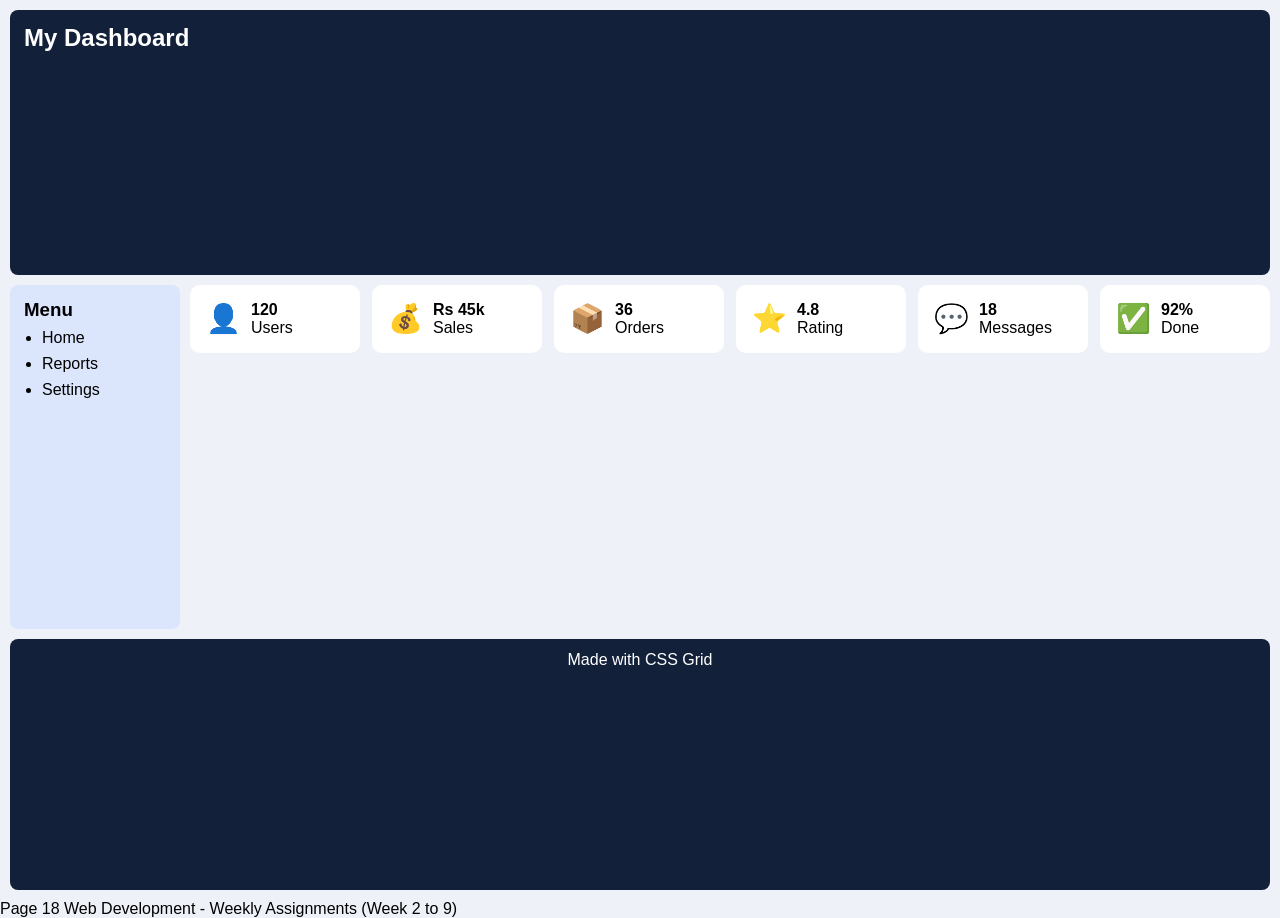
<file: index.html>
<!DOCTYPE html>
<html lang="en">
<head>
<meta charset="UTF-8">
<meta name="viewport" content="width=device-width, initial-scale=1">
<title>Dashboard</title>
<style>
  * { margin: 0; padding: 0; box-sizing: border-box; }
  body { font-family: Arial, sans-serif; background: #eef2f8; }
  /* The whole page layout, with named areas */
  .layout {
    display: grid;
    grid-template-columns: 170px 1fr;
    grid-template-areas:
      "head head"
      "side main"
      "foot foot";
    gap: 10px;
    min-height: 100vh;
    padding: 10px;
  }
  header { grid-area: head; background: #12203a; color: white; padding: 14px; border-radius: 8px; }
  aside  { grid-area: side; background: #dbe5fb; padding: 14px; border-radius: 8px; }
  main   { grid-area: main; }
  footer { grid-area: foot; background: #12203a; color: white; padding: 12px; text-align: center; border-radius: 8px; }
  aside li { margin: 8px 0 8px 18px; }
  /* Boxes: as many columns as can fit */
  .gallery {
    display: grid;
    grid-template-columns: repeat(auto-fit, minmax(150px, 1fr));
    gap: 12px;
  }
  /* Flexbox inside each grid box */
  .item {
    display: flex;
    align-items: center;
    gap: 10px;
    background: white;
    padding: 16px;
    border-radius: 10px;
  }
  .icon { font-size: 28px; }
</style>
</head>
<body>
  <div class="layout">
    <header><h2>My Dashboard</h2></header>
    <aside>
      <h3>Menu</h3>
      <ul>
        <li>Home</li>
        <li>Reports</li>
        <li>Settings</li>
      </ul>
    </aside>
    <main>
      <div class="gallery">
        <div class="item"><span class="icon">&#128100;</span><div><b>120</b><br>Users</div></div>
        <div class="item"><span class="icon">&#128176;</span><div><b>Rs 45k</b><br>Sales</div></div>
        <div class="item"><span class="icon">&#128230;</span><div><b>36</b><br>Orders</div></div>
        <div class="item"><span class="icon">&#11088;</span><div><b>4.8</b><br>Rating</div></div>
        <div class="item"><span class="icon">&#128172;</span><div><b>18</b><br>Messages</div></div>
        <div class="item"><span class="icon">&#9989;</span><div><b>92%</b><br>Done</div></div>
      </div>
    </main>
    <footer>Made with CSS Grid</footer>
  </div>
Page 18
Web Development - Weekly Assignments (Week 2 to 9)
</body>
</html>
</file>
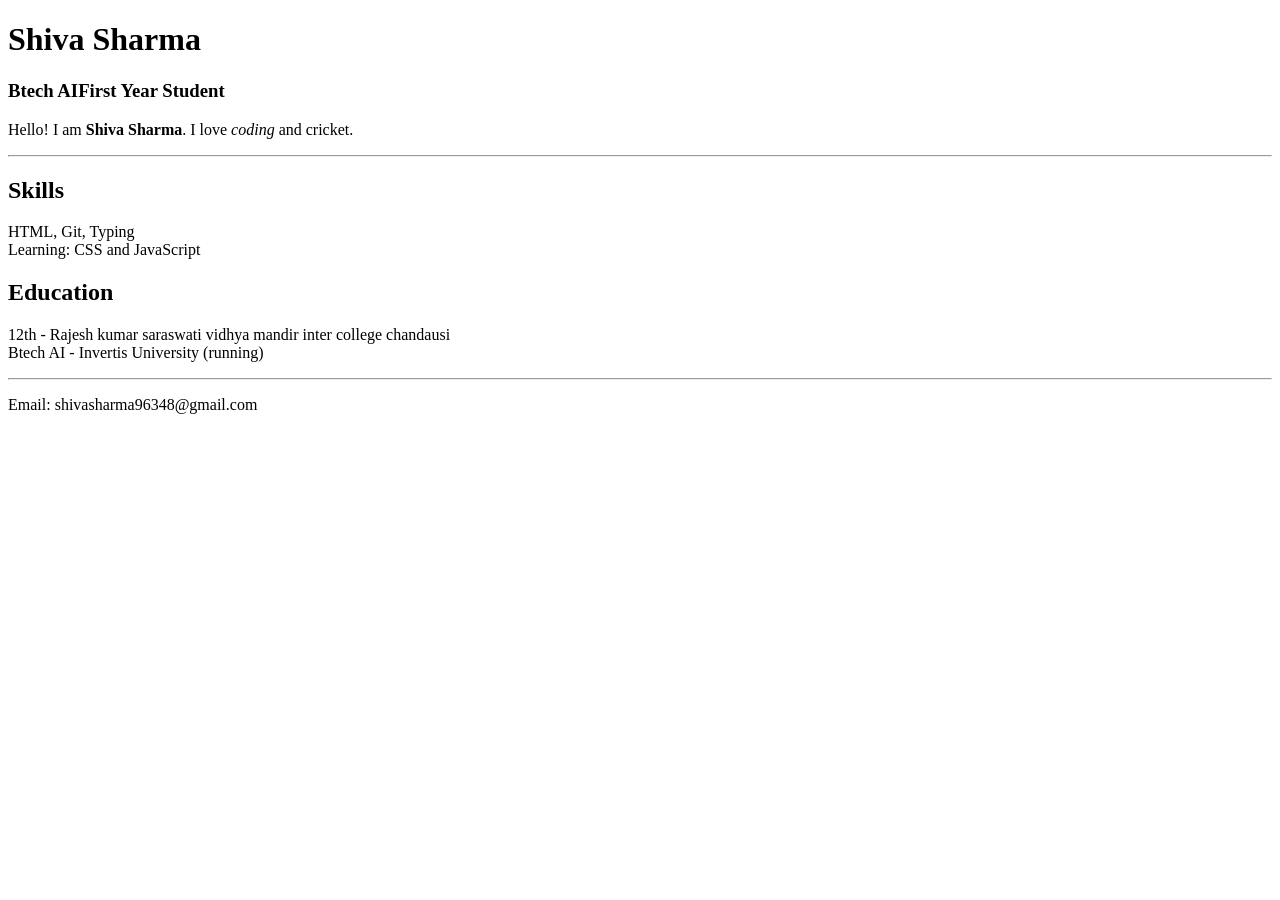
<file: My resume/index.html>
<!DOCTYPE html> 
<html lang="en">
     <head>  <meta charset="UTF-8"> 
         <title>My Resume</title> </head>
          <body>  <!-- Heading: write your own name -->  <h1>Shiva Sharma</h1> 
             <h3> Btech AIFirst Year Student</h3> 
              <p>Hello! I am <strong>Shiva Sharma</strong>. I love <em>coding</em> and cricket.</p> 
               <hr>  <!-- Skills box --> 
                <div id="skills" class="section">    <h2>Skills</h2>  
                      <p>HTML, Git, Typing<br>Learning: CSS and JavaScript</p> 
                     </div>  <!-- Education box -->  <div id="education" class="section">    <h2>Education</h2>  
                        
                        
                        <p>12th - Rajesh kumar saraswati vidhya mandir inter college chandausi <br>Btech AI - Invertis University (running)</p>  
                    </div>  <hr>  
                    <p>Email: shivasharma96348@gmail.com</p> </body> </html>
</file>
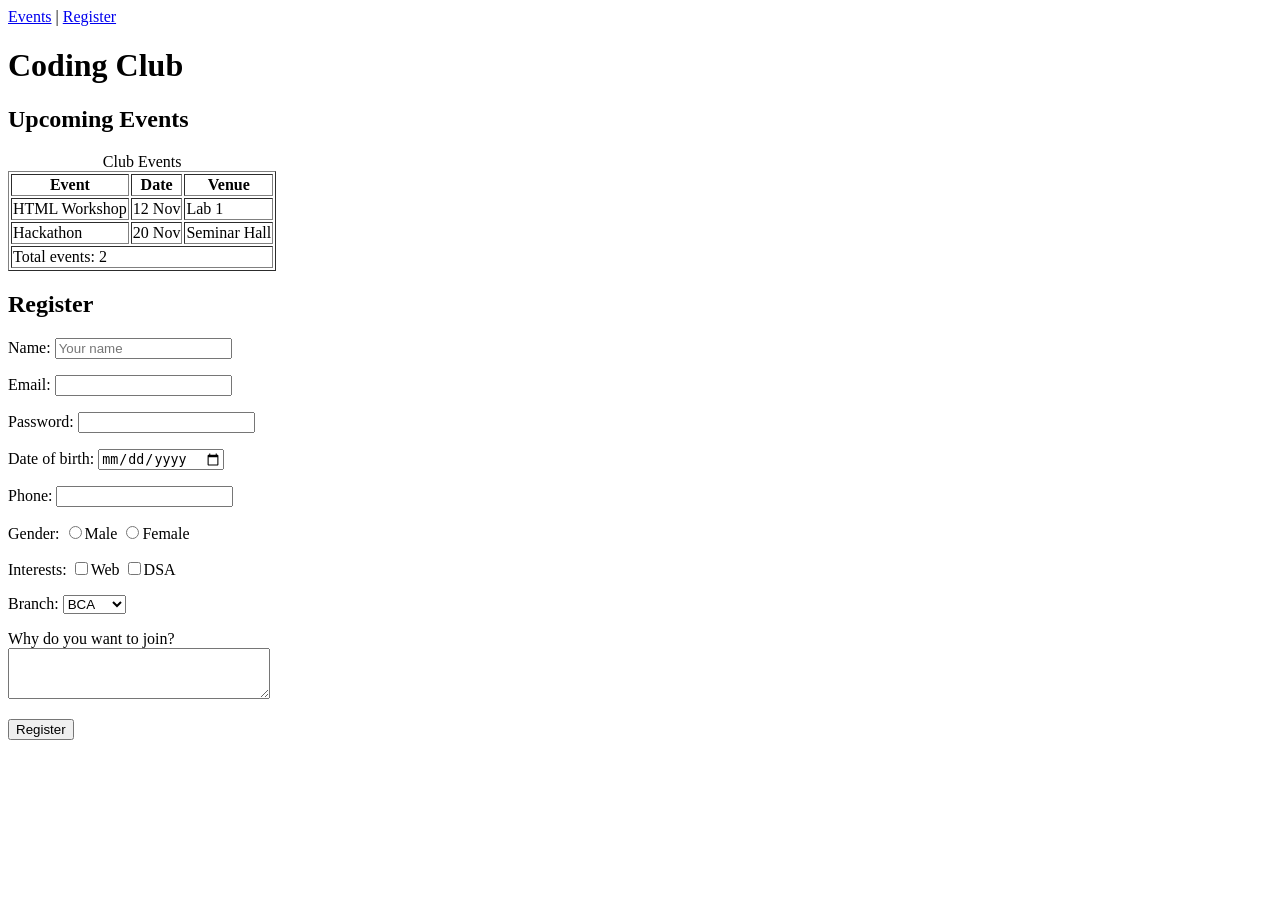
<file: Week 4 Club Event + Registration Page/index.html>
<!DOCTYPE html>
<html lang="en">
<head>
  <meta charset="UTF-8">
  <meta name="viewport" content="width=device-width, initial-scale=1">
  <meta name="description" content="Coding Club registration page">
  <link rel="icon" href="favicon.ico">
  <title>Coding Club</title>
</head>
<body>
  <nav><a href="#events">Events</a> | <a href="#register">Register</a></nav>
  <h1>Coding Club</h1>
  <h2 id="events">Upcoming Events</h2>
  <table border="1">
    <caption>Club Events</caption>
    <thead>
      <tr><th>Event</th><th>Date</th><th>Venue</th></tr>
    </thead>
    <tbody>
      <tr><td>HTML Workshop</td><td>12 Nov</td><td>Lab 1</td></tr>
      <tr><td>Hackathon</td><td>20 Nov</td><td>Seminar Hall</td></tr>
    </tbody>
    <tfoot>
      <tr><td colspan="3">Total events: 2</td></tr>
    </tfoot>
  </table>
  <h2 id="register">Register</h2>
  <form action="#" method="post">
    <p><label for="name">Name:</label>
       <input type="text" id="name" name="name" placeholder="Your name" required></p>
    <p><label for="email">Email:</label>
       <input type="email" id="email" name="email" required></p>
    <p><label for="pass">Password:</label>
       <input type="password" id="pass" name="pass" required></p>
    <p><label for="dob">Date of birth:</label>
       <input type="date" id="dob" name="dob"></p>
    <p><label for="phone">Phone:</label>
       <input type="tel" id="phone" name="phone"></p>
    <p>Gender:
       <input type="radio" name="gender" id="m"><label for="m">Male</label>
       <input type="radio" name="gender" id="f"><label for="f">Female</label></p>
    <p>Interests:
       <input type="checkbox" id="web"><label for="web">Web</label>
       <input type="checkbox" id="dsa"><label for="dsa">DSA</label></p>
    <p><label for="branch">Branch:</label>
       <select id="branch" name="branch">
         <option>BCA</option>
         <option>B.Tech</option>
       </select></p>
    <p><label for="msg">Why do you want to join?</label><br>
       <textarea id="msg" rows="3" cols="30"></textarea></p>
    <button type="submit">Register</button>
  </form>
</body>
</html>
</file>
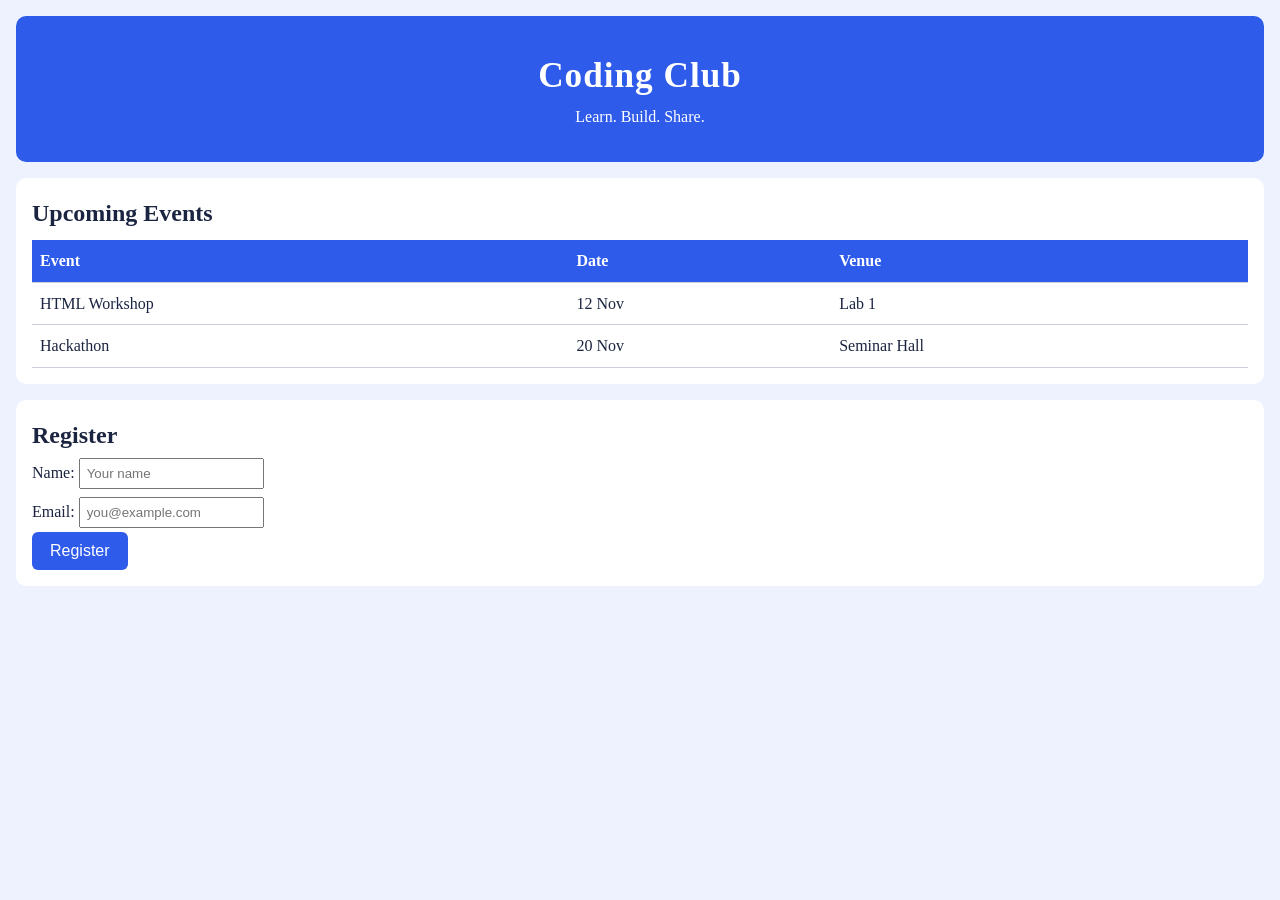
<file: Week 5 Style the Club Page/index.html>
<!DOCTYPE html>
<html lang="en">
<head>
<meta charset="UTF-8">
<title>Coding Club</title><style>
  /* Variables: change a colour here and it changes everywhere */
  :root {
    --brand: #2f5bea;
    --light: #eef2ff;
    --dark: #1b2440;
    --gap: 16px;
  }
  /* * = every element */
  * { margin: 0; padding: 0; box-sizing: border-box; }
  body {
    font-family: Georgia, serif;
    background: var(--light);
    color: var(--dark);
    line-height: 1.6;
    padding: var(--gap);
  }
  /* h1 = element selector */
  h1 { font-size: 2.2rem; letter-spacing: 1px; }
  /* #hero = id selector (only one on the page) */
  #hero {
    background: var(--brand);
    color: white;
    text-align: center;
    padding: 32px var(--gap);
    border-radius: 10px;
  }
  /* .card = class selector (use many times) */
  .card {
    background: white;
    padding: var(--gap);
    margin-top: var(--gap);
    border-radius: 10px;
  }
  table { width: 100%; border-collapse: collapse; margin-top: 8px; }
  th { background: var(--brand); color: white; text-align: left; }
  th, td { padding: 8px; border-bottom: 1px solid #ccd; }
  input { padding: 6px; margin: 4px 0; }
  button { background: var(--brand); color: white; border: 0; padding: 10px 18px; border-radius: 6px; font-size: 1rem; }
</style>

<link rel="stylesheet" href="styles.css">   
</head>
<body>
  <div id="hero">
    <h1>Coding Club</h1>
    <p>Learn. Build. Share.</p>
  </div>
  <div class="card">
    <h2>Upcoming Events</h2>
    <table>
      <tr><th>Event</th><th>Date</th><th>Venue</th></tr>
      <tr><td>HTML Workshop</td><td>12 Nov</td><td>Lab 1</td></tr>
      <tr><td>Hackathon</td><td>20 Nov</td><td>Seminar Hall</td></tr>
    </table>
  </div>
  <div class="card">
    <h2>Register</h2>
    <p>Name: <input type="text" placeholder="Your name"></p>
    <p>Email: <input type="email" placeholder="you@example.com"></p>
    <button>Register</button>
  </div>

</body>
</html>
</file>
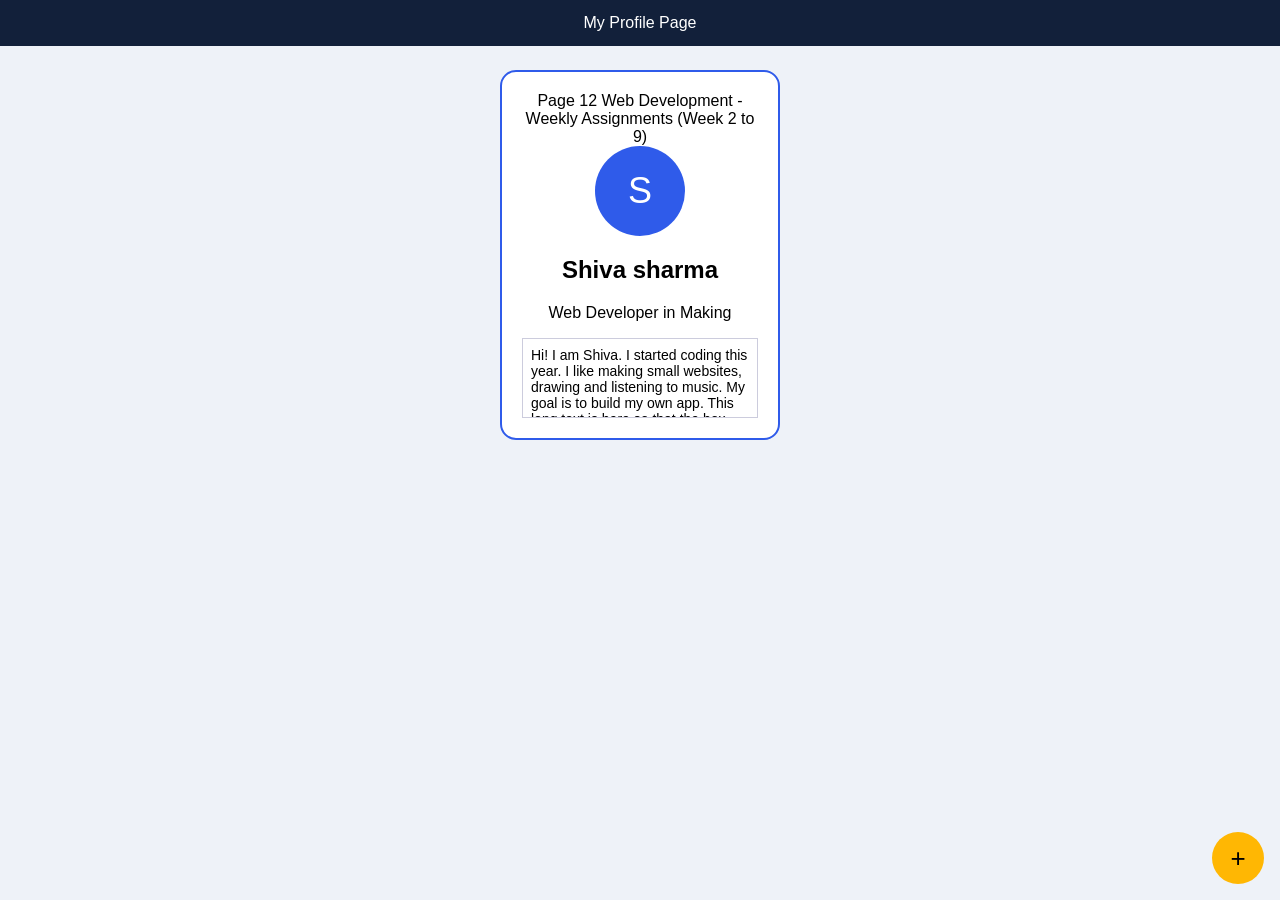
<file: Week 6 Profile Card/index.html>
<!DOCTYPE html>
<html lang="en">
<head>
<meta charset="UTF-8">
<title>Profile Card</title>
<style>
  /* width will include padding and border (easier maths!) */
  * { box-sizing: border-box; }
  body { margin: 0; font-family: Arial, sans-serif; background: #eef2f8; }
  /* sticky = stays at the top while you scroll */
  header {
    position: sticky;
    top: 0;
    z-index: 10;
    background: #12203a;
    color: white;
    padding: 14px;
    text-align: center;
  }
  .card {
    width: 280px;
    margin: 24px auto;
    background: white;
    border: 2px solid #2f5bea;
    border-radius: 16px;
    padding: 20px;
    text-align: center;
  }
  /* 50% radius = perfect circle */
  .avatar {
    width: 90px;
    height: 90px;
    border-radius: 50%;
    background: #2f5bea;
    color: white;
    font-size: 36px;
    line-height: 90px;
    margin: 0 auto 10px;
  }
  /* fixed height + overflow auto = scroll bar */
  .bio {
    height: 80px;
    overflow: auto;
    text-align: left;
    border: 1px solid #ccd;
    padding: 8px;
    margin-top: 12px;
    font-size: 14px;
  }
  /* fixed = always at the same place on screen */
  .fab {
    position: fixed;
    right: 16px;
    bottom: 16px;
    width: 52px;
    height: 52px;
    border: 0;
    border-radius: 50%;
    background: #ffb703;
    font-size: 26px;
  }
</style>
</head>
<body>
  <header>My Profile Page</header>
  <div class="card">
Page 12
Web Development - Weekly Assignments (Week 2 to 9)
    <div class="avatar">S</div>
    <h2>Shiva sharma</h2>
    <p>Web Developer in Making</p>
    <div class="bio">
      Hi! I am Shiva. I started coding this year. I like making small websites,
      drawing and listening to music. My goal is to build my own app. This long
      text is here so that the box shows a scroll bar. Try scrolling it!
    </div>
  </div>
  <button class="fab">+</button>
</body>
</html>
</file>
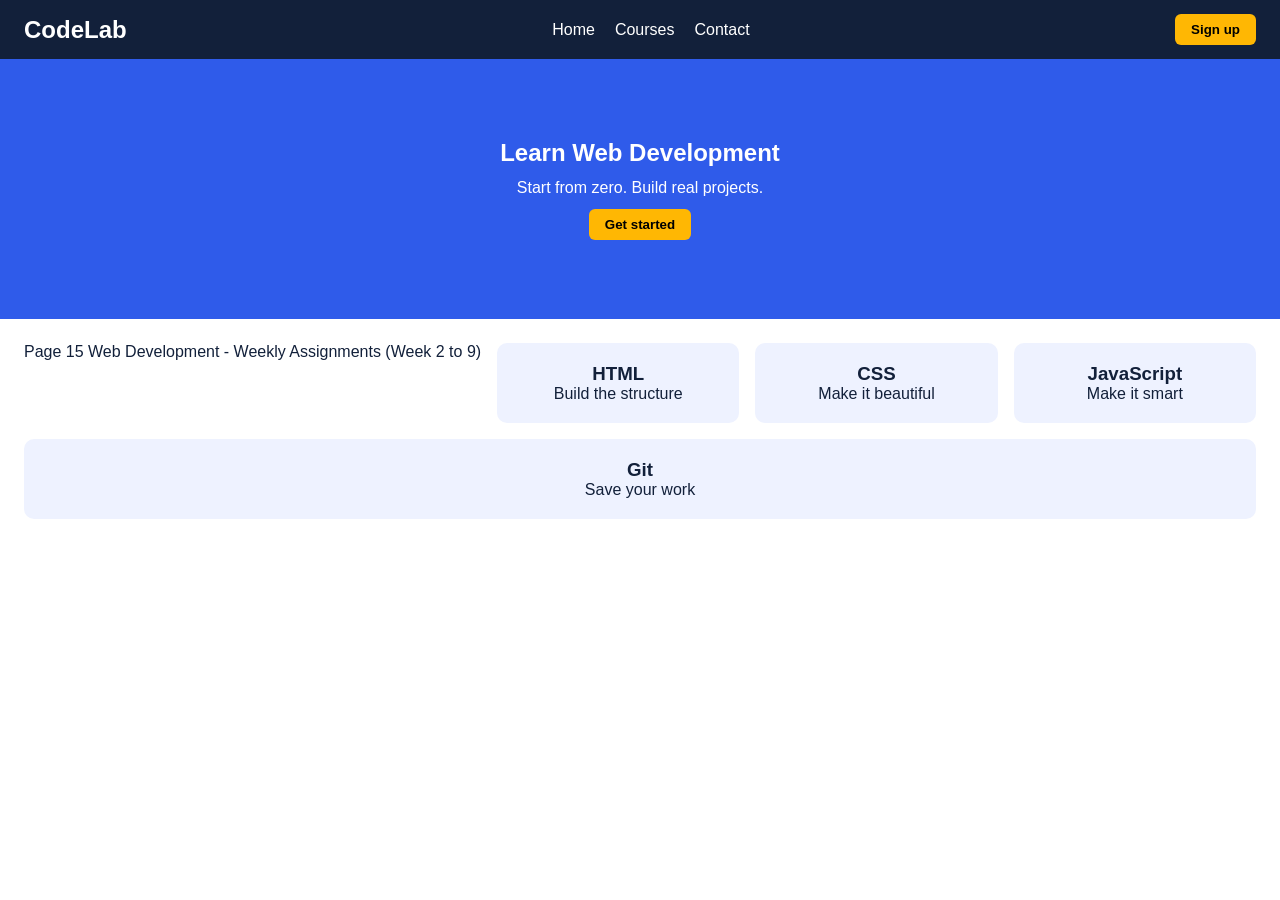
<file: Week 7 Landing Page Header with Flexbox/index.html>
<!DOCTYPE html>
<html lang="en">
<head>
<meta charset="UTF-8">
<meta name="viewport" content="width=device-width, initial-scale=1">
<title>CodeLab</title>
<style>
  * { margin: 0; padding: 0; box-sizing: border-box; }
  body { font-family: Arial, sans-serif; color: #12203a; }
  /* Navbar: logo left, links + button right */
  nav {
    display: flex;
    justify-content: space-between;
    align-items: center;
    padding: 14px 24px;
    background: #12203a;
    color: white;
  }
  nav ul { display: flex; gap: 20px; list-style: none; }
  nav a { color: white; text-decoration: none; }
  .btn {
    background: #ffb703;
    border: 0;
    padding: 8px 16px;
    border-radius: 6px;
    font-weight: bold;
  }
  /* Hero: everything in the centre */
  .hero {
    display: flex;
    flex-direction: column;
    align-items: center;
    justify-content: center;
    gap: 12px;
    height: 260px;
    padding: 16px;
    text-align: center;
    background: #2f5bea;
    color: white;
  }
  /* Cards: wrap when there is no space */
  .cards { display: flex; flex-wrap: wrap; gap: 16px; padding: 24px; }
  .card {
    flex: 1 1 200px;   /* grow, shrink, start at 200px */
    background: #eef2ff;
    padding: 20px;
    border-radius: 10px;
    text-align: center;
  }
</style>
</head>
<body>
  <nav>
    <h2>CodeLab</h2>
    <ul>
      <li><a href="#">Home</a></li>
      <li><a href="#">Courses</a></li>
      <li><a href="#">Contact</a></li>
    </ul>
    <button class="btn">Sign up</button>
  </nav>
  <section class="hero">
    <h1>Learn Web Development</h1>
    <p>Start from zero. Build real projects.</p>
    <button class="btn">Get started</button>
  </section>
  <section class="cards">
Page 15
Web Development - Weekly Assignments (Week 2 to 9)
    <div class="card"><h3>HTML</h3><p>Build the structure</p></div>
    <div class="card"><h3>CSS</h3><p>Make it beautiful</p></div>
    <div class="card"><h3>JavaScript</h3><p>Make it smart</p></div>
    <div class="card"><h3>Git</h3><p>Save your work</p></div>
  </section>
</body>
</html>
</file>
<file: Week 5 Style the Club Page/styles.css>
<style>
  /* Variables: change a colour here and it changes everywhere */
  :root {
    --brand: #2f5bea;
    --light: #eef2ff;
    --dark: #1b2440;
    --gap: 16px;
  }
  /* * = every element */
  * { margin: 0; padding: 0; box-sizing: border-box; }
  body {
    font-family: Georgia, serif;
    background: var(--light);
    color: var(--dark);
    line-height: 1.6;
    padding: var(--gap);
  }
  /* h1 = element selector */
  h1 { font-size: 2.2rem; letter-spacing: 1px; }
  /* #hero = id selector (only one on the page) */
  #hero {
    background: var(--brand);
    color: white;
    text-align: center;
    padding: 32px var(--gap);
    border-radius: 10px;
  }
  /* .card = class selector (use many times) */
  .card {
    background: white;
    padding: var(--gap);
    margin-top: var(--gap);
    border-radius: 10px;
  }
  table { width: 100%; border-collapse: collapse; margin-top: 8px; }
  th { background: var(--brand); color: white; text-align: left; }
  th, td { padding: 8px; border-bottom: 1px solid #ccd; }
  input { padding: 6px; margin: 4px 0; }
  button { background: var(--brand); color: white; border: 0; padding: 10px 18px; border-radius: 6px; font-size: 1rem; }
</style>
</file>
